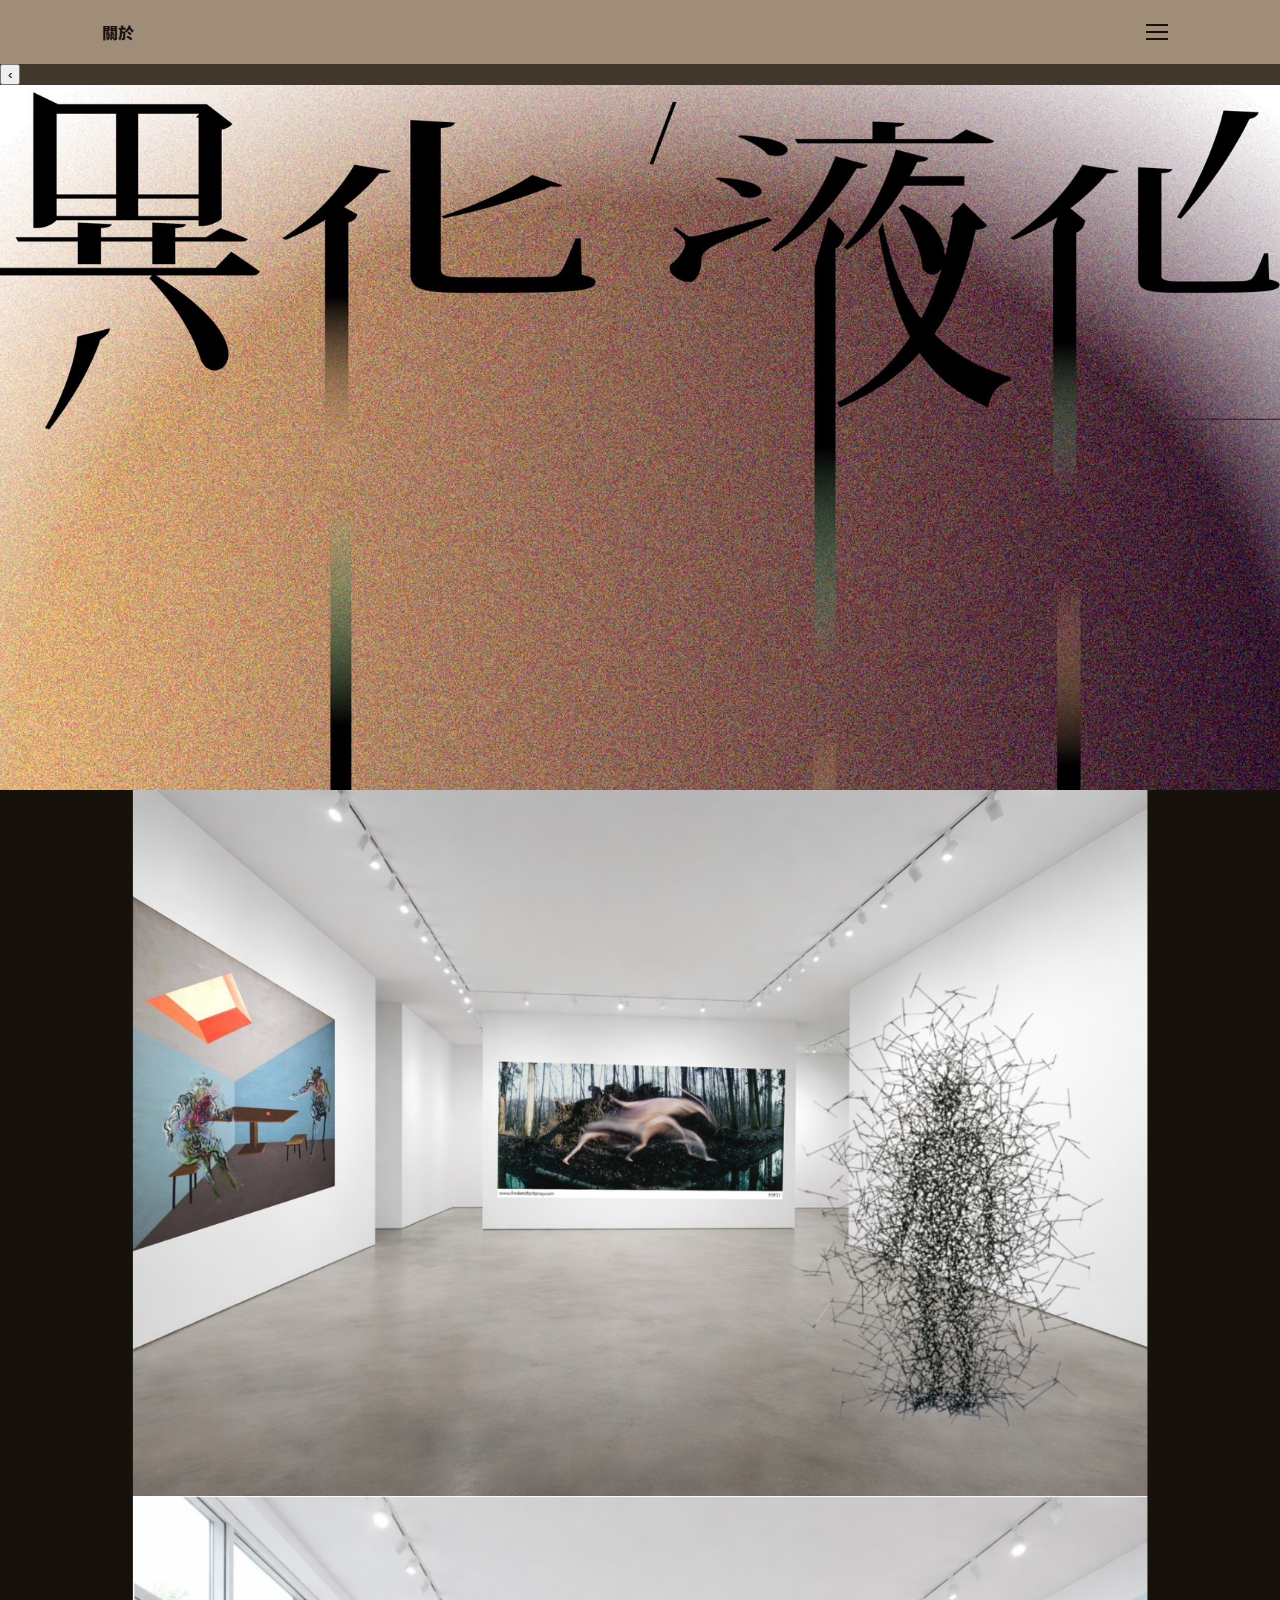
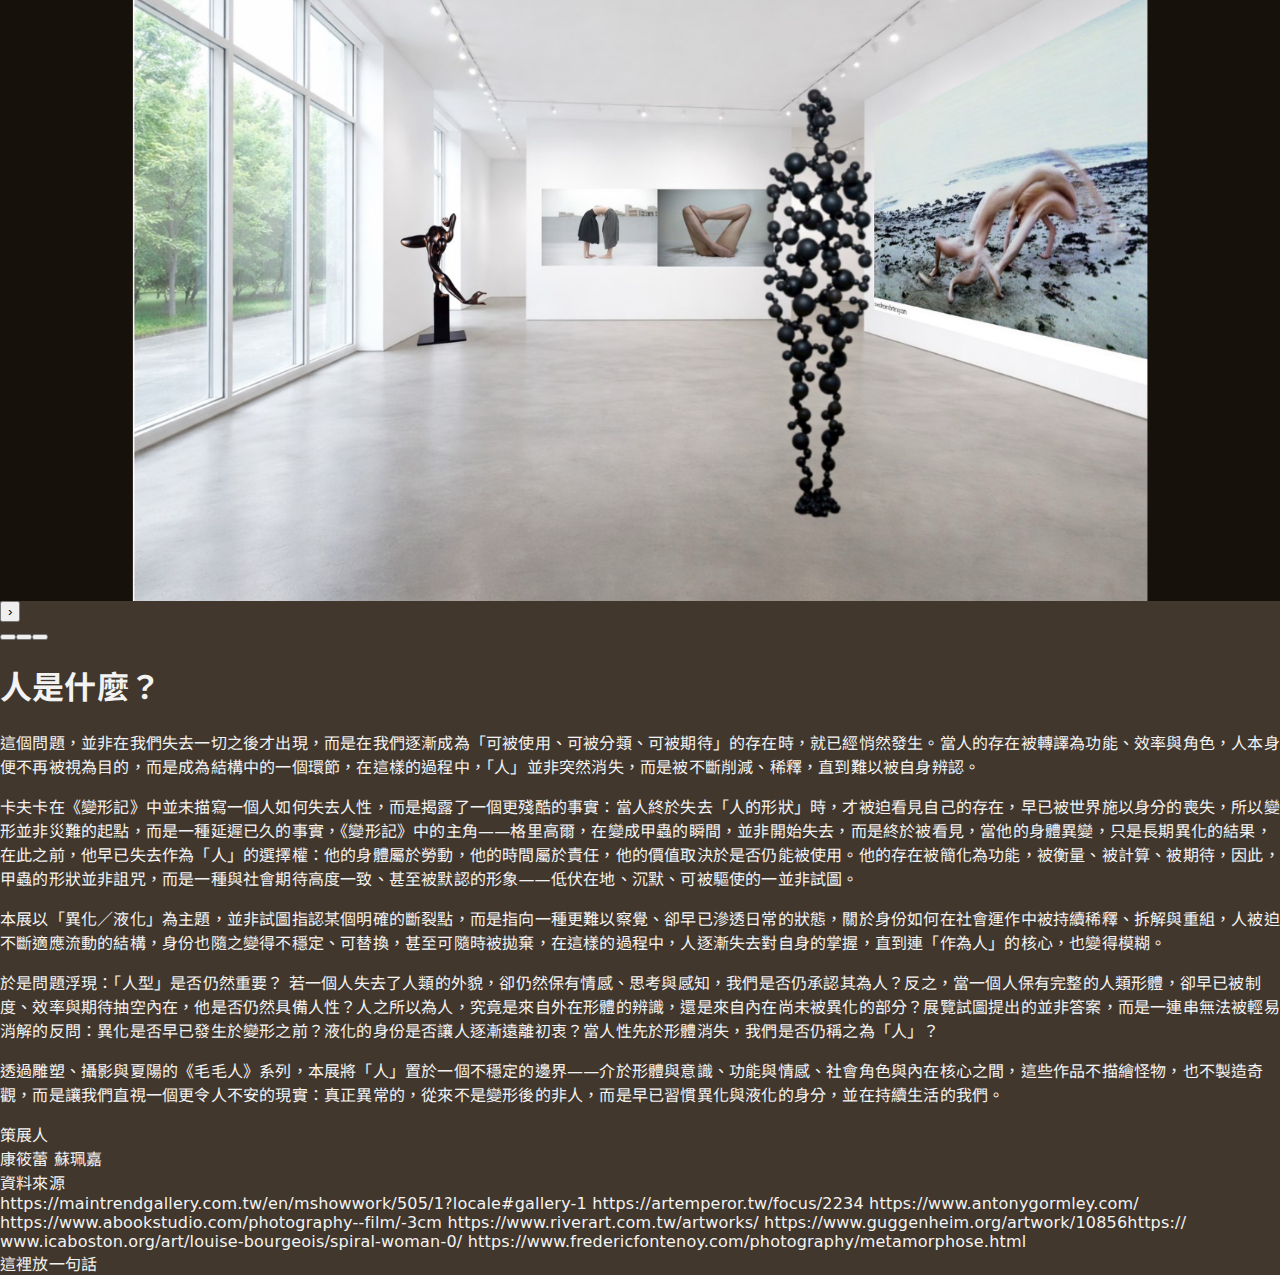
<file: about.html>
<!doctype html>
<html lang="zh-Hant">
<head>
  <meta charset="utf-8">
  <meta name="viewport" content="width=device-width,initial-scale=1">
  <title>異化/液化-何而為人？</title>

  <link href="https://fonts.googleapis.com/css2?family=Noto+Sans+TC:wght@400;500;700;900&display=swap" rel="stylesheet">
  <link rel="stylesheet" href="css/style.css">
</head>

<body class="page page-about">

<!-- ===== Header ===== -->
<header class="header header--home">
  <div class="container">
    <div class="navbar navbar--home">
      <div class="brand brand--home">
        <span class="brandText">關於</span>
      </div>

      <button class="menu-toggle menu-toggle--home" aria-expanded="false" aria-label="開啟選單">
        <span class="hamburger"></span>
      </button>
    </div>
  </div>

  <!-- mobile menu -->
  <nav class="mobile-menu mobile-menu--home" aria-label="行動版選單">
    <a href="index.html">首頁</a>
    <a class="active" href="about.html">關於</a>
    <a href="artists.html">藝術家</a>
    <a href="works.html">作品</a>
  </nav>
</header>

<main class="aboutMain">

<section
  class="heroCarousel pageHero"
  data-images="images/hero/hero_1.jpg|images/hero/測試1.png|images/hero/測試2.png"
  data-interval="4500"
>
  <button class="heroCarouselBtn heroCarouselPrev" type="button" aria-label="上一張">‹</button>
  <div class="heroCarouselViewport">
    <div class="heroCarouselTrack"></div>
  </div>
  <button class="heroCarouselBtn heroCarouselNext" type="button" aria-label="下一張">›</button>
  <div class="heroCarouselDots" aria-label="輪播頁碼"></div>
</section>




  <!-- ② 第二頁：主題名稱 + 策展論述 -->
  <section class="aboutEssay">
    <h1 class="aboutH1">人是什麼？</h1>

    <!-- ✅ 不想要框：若你已經刪掉 aboutProse 的框樣式，這裡就會是純文字排版 -->
    <div class="aboutProse">

      <p>
        這個問題，並非在我們失去一切之後才出現，而是在我們逐漸成為「可被使用、可被分類、可被期待」的存在時，就已經悄然發生。當人的存在被轉譯為功能、效率與角色，人本身便不再被視為目的，而是成為結構中的一個環節，在這樣的過程中，「人」並非突然消失，而是被不斷削減、稀釋，直到難以被自身辨認。
      </p>

      <p>
        卡夫卡在《變形記》中並未描寫一個人如何失去人性，而是揭露了一個更殘酷的事實：當人終於失去「人的形狀」時，才被迫看見自己的存在，早已被世界施以身分的喪失，所以變形並非災難的起點，而是一種延遲已久的事實，《變形記》中的主角——格里高爾，在變成甲蟲的瞬間，並非開始失去，而是終於被看見，當他的身體異變，只是長期異化的結果，在此之前，他早已失去作為「人」的選擇權：他的身體屬於勞動，他的時間屬於責任，他的價值取決於是否仍能被使用。他的存在被簡化為功能，被衡量、被計算、被期待，因此，甲蟲的形狀並非詛咒，而是一種與社會期待高度一致、甚至被默認的形象——低伏在地、沉默、可被驅使的一並非試圖。
      </p>

      <p>
        本展以「異化／液化」為主題，並非試圖指認某個明確的斷裂點，而是指向一種更難以察覺、卻早已滲透日常的狀態，關於身份如何在社會運作中被持續稀釋、拆解與重組，人被迫不斷適應流動的結構，身份也隨之變得不穩定、可替換，甚至可隨時被拋棄，在這樣的過程中，人逐漸失去對自身的掌握，直到連「作為人」的核心，也變得模糊。
      </p>
      
      <p>
        於是問題浮現：「人型」是否仍然重要？
若一個人失去了人類的外貌，卻仍然保有情感、思考與感知，我們是否仍承認其為人？反之，當一個人保有完整的人類形體，卻早已被制度、效率與期待抽空內在，他是否仍然具備人性？人之所以為人，究竟是來自外在形體的辨識，還是來自內在尚未被異化的部分？展覽試圖提出的並非答案，而是一連串無法被輕易消解的反問：異化是否早已發生於變形之前？液化的身份是否讓人逐漸遠離初衷？當人性先於形體消失，我們是否仍稱之為「人」？
      </p>
      
      <p>
        透過雕塑、攝影與夏陽的《毛毛人》系列，本展將「人」置於一個不穩定的邊界——介於形體與意識、功能與情感、社會角色與內在核心之間，這些作品不描繪怪物，也不製造奇觀，而是讓我們直視一個更令人不安的現實：真正異常的，從來不是變形後的非人，而是早已習慣異化與液化的身分，並在持續生活的我們。
      </p>
    </div>
  </section>

  <!-- ③ 最下面：策展人 + 資料來源 -->
  <section class="aboutMeta">
    <div class="aboutMetaCard">

      <!-- ✅ 改這裡：策展人改成兩個姓名（可加到更多） -->
      <div class="aboutMetaRow">
        <span class="aboutMetaLabel">策展人</span>
        <div class="aboutMetaValue">
          <div class="aboutChips">
            <span class="chip">康筱蕾</span>
            <span class="chip">蘇珮嘉</span>
          </div>
        </div>
      </div>

      <div class="aboutMetaRow">
        <span class="aboutMetaLabel">資料來源</span>
        <div class="aboutSources">
          <a href="https://maintrendgallery.com.tw/en/mshowwork/505/1?locale#gallery-1" target="_blank" rel="noopener">https://maintrendgallery.com.tw/en/mshowwork/505/1?locale#gallery-1</a>
          <a href="https://artemperor.tw/focus/2234" target="_blank" rel="noopener">https://artemperor.tw/focus/2234</a>
          <a href="https://www.antonygormley.com/" target="_blank" rel="noopener">https://www.antonygormley.com/</a>
          <a href="https://www.abookstudio.com/photography--film/-3cm" target="_blank" rel="noopener">https://www.abookstudio.com/photography--film/-3cm</a>
          <a href="https://www.riverart.com.tw/artworks/" target="_blank" rel="noopener">https://www.riverart.com.tw/artworks/</a>
          <a href="https://www.guggenheim.org/artwork/10856https://" target="_blank" rel="noopener">https://www.guggenheim.org/artwork/10856https://</a>
          <a href="https://www.icaboston.org/art/louise-bourgeois/spiral-woman-0/" target="_blank" rel="noopener">www.icaboston.org/art/louise-bourgeois/spiral-woman-0/</a>
          <a href="https://www.fredericfontenoy.com/photography/metamorphose.html" target="_blank" rel="noopener">https://www.fredericfontenoy.com/photography/metamorphose.html</a>
        </div>
      </div>
    </div>
  </section>

  <!-- ④ 網站最下面一句話 -->
  <footer class="homeFooter">
    這裡放一句話
  </footer>

</main>

<script src="js/menu.js"></script>
<script src="js/hero-carousel.js"></script>

</body>
</html>
</file>
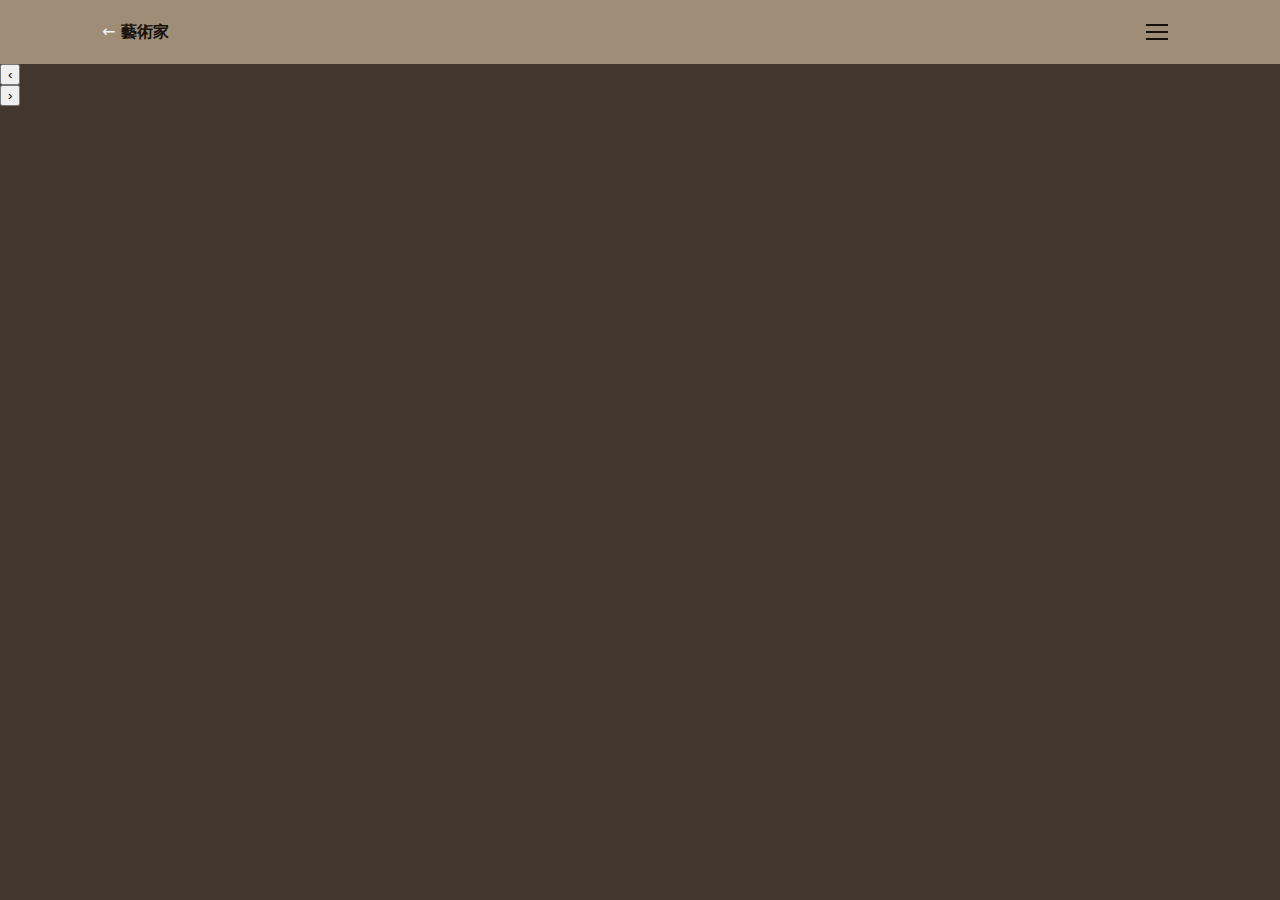
<file: artist.html>
<!doctype html>
<html lang="zh-Hant">
<head>
  <meta charset="utf-8">
  <meta name="viewport" content="width=device-width,initial-scale=1">
  <title>藝術家｜Student Art Collective</title>
  <link rel="stylesheet" href="css/style.css">
</head>

<body class="page page-artist">

<header class="header header--home">
  <div class="container">
    <div class="navbar navbar--home">
      <div class="brand brand--home">
        <a class="brandBack" href="artists.html" aria-label="回藝術家清單">←</a>
        <span class="brandText">藝術家</span>
      </div>

      <button class="menu-toggle menu-toggle--home" aria-expanded="false" aria-label="開啟選單">
        <span class="hamburger"></span>
      </button>
    </div>
  </div>

  <nav class="mobile-menu mobile-menu--home" aria-label="行動版選單">
    <a href="index.html">首頁</a>
    <a href="about.html">關於</a>
    <a class="active" href="artists.html">藝術家</a>
    <a href="works.html">作品</a>
  </nav>
</header>

<main class="artistMain">
  <!-- ✅ 16:9 圖（你已經有 CSS .artistHero 的設定） -->
<section class="artistHero">
  <div id="artistCarousel" class="artistCarousel" aria-label="藝術家圖片輪播">
    <button class="artistCarouselBtn artistCarouselPrev" type="button" aria-label="上一張">‹</button>

    <div class="artistCarouselViewport">
      <div id="artistCarouselTrack" class="artistCarouselTrack"></div>
    </div>

    <button class="artistCarouselBtn artistCarouselNext" type="button" aria-label="下一張">›</button>

    <div id="artistCarouselDots" class="artistCarouselDots" aria-label="輪播頁碼"></div>
  </div>
</section>



  <section class="artistBody">
    <h1 id="artistName" class="artistH1"></h1>
    <div id="artistRole" class="artistRoleBig"></div>

    <!-- ✅ 卡片的短介紹（可選） -->
    <div id="artistBio" class="artistBioFull"></div>



    <!-- ✅ 詳細介紹：每位藝術家都不同 -->
    <div id="artistDetail" class="artistProse"></div>

    <!-- 你之前說詳細頁不要顯示關鍵字，所以這裡不放 keywords 區塊 -->
  </section>

  <footer class="homeFooter"></footer>
</main>

<script src="js/menu.js"></script>
<script src="js/artists-data.js"></script>
<script src="js/artist.js"></script>
</body>
</html>
</file>
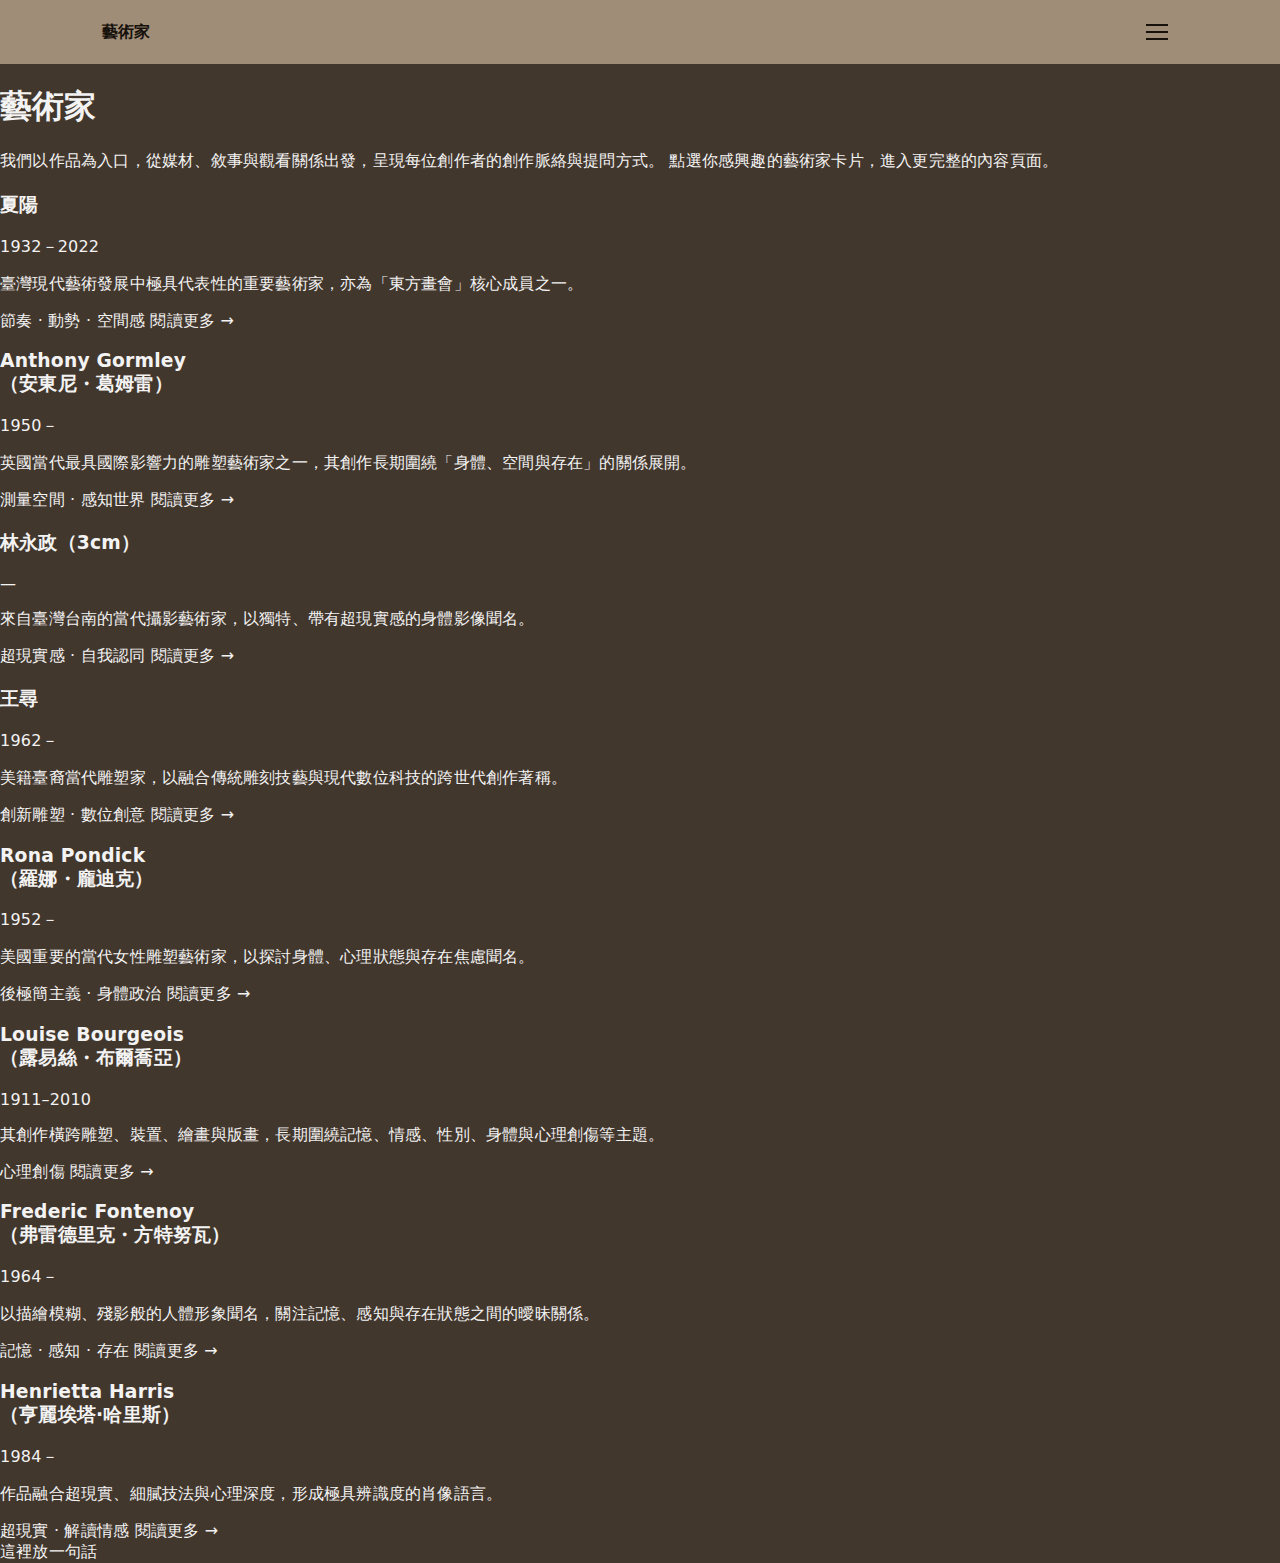
<file: artists.html>
<!doctype html>
<html lang="zh-Hant">
<head>
  <meta charset="utf-8">
  <meta name="viewport" content="width=device-width,initial-scale=1">
  <title>藝術家｜Student Art Collective</title>
  <link rel="stylesheet" href="css/style.css">
</head>

<body class="page page-artists">

<header class="header header--home">
  <div class="container">
    <div class="navbar navbar--home">
      <div class="brand brand--home">
        <span class="brandText">藝術家</span>
      </div>

      <button class="menu-toggle menu-toggle--home" aria-expanded="false" aria-label="開啟選單">
        <span class="hamburger"></span>
      </button>
    </div>
  </div>

  <nav class="mobile-menu mobile-menu--home" aria-label="行動版選單">
    <a href="index.html">首頁</a>
    <a href="about.html">關於</a>
    <a class="active" href="artists.html">藝術家</a>
    <a href="works.html">作品</a>
  </nav>
</header>

<main class="artistsMain">
  <section class="artistsHeroImage" aria-label="藝術家主視覺"></section>

  <section class="artistsIntro">
    <h1 class="artistsH1">藝術家</h1>
    <p class="artistsLead">
      我們以作品為入口，從媒材、敘事與觀看關係出發，呈現每位創作者的創作脈絡與提問方式。
      點選你感興趣的藝術家卡片，進入更完整的內容頁面。
    </p>
  </section>

  <section class="artistsListWrap">
    <div class="artistsListHeader">
      <h2></h2>
      <p></p>
    </div>

    <div id="artistsGrid" class="artistsGrid" aria-live="polite"></div>
  </section>

  <footer class="homeFooter">這裡放一句話</footer>
</main>

<script src="js/menu.js"></script>

<!-- ✅ 重要：資料一定要先載入，再載入產卡片的 js -->
<script src="js/artists-data.js"></script>
<script src="js/artists.js"></script>
</body>
</html>
</file>
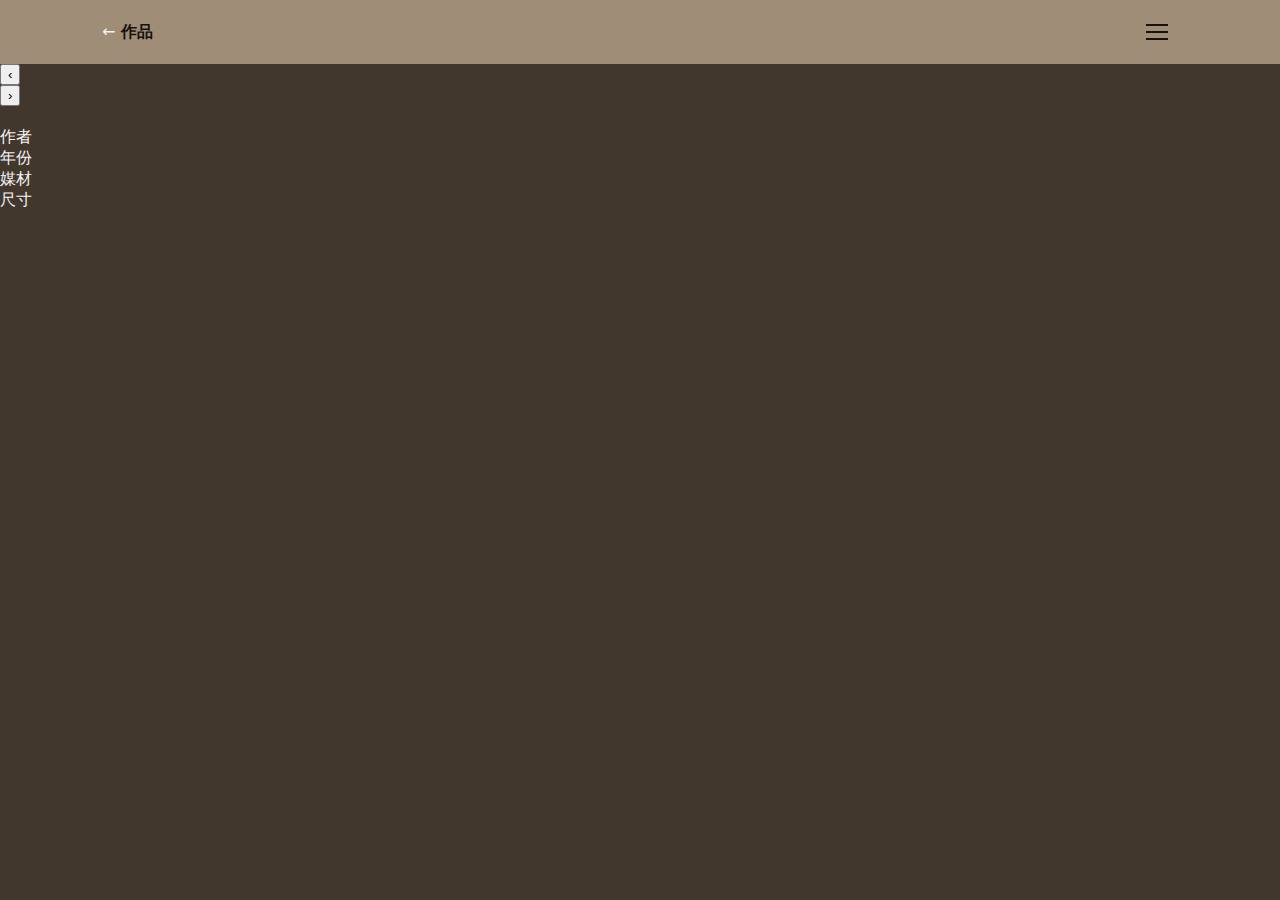
<file: work.html>
<!doctype html>
<html lang="zh-Hant">
<head>
  <meta charset="utf-8">
  <meta name="viewport" content="width=device-width,initial-scale=1">
  <title>作品｜異化/液化-何而為人？</title>
  <link rel="stylesheet" href="css/style.css">
</head>

<body class="page page-work">

<header class="header header--home">
  <div class="container">
    <div class="navbar navbar--home">
      <div class="brand brand--home">
        <a class="brandBack" href="works.html" aria-label="回作品清單">←</a>
        <span class="brandText">作品</span>
      </div>

      <button class="menu-toggle menu-toggle--home" aria-expanded="false" aria-label="開啟選單">
        <span class="hamburger"></span>
      </button>
    </div>
  </div>

  <nav class="mobile-menu mobile-menu--home" aria-label="行動版選單">
    <a href="index.html">首頁</a>
    <a href="about.html">關於</a>
    <a href="artists.html">藝術家</a>
    <a href="works.html" class="active">作品</a>
  </nav>
</header>

<main class="workMain">

  <section class="workHero">
    <!-- ✅ 輪播容器（JS 塞圖片進 #workCarouselTrack） -->
    <div id="workCarousel" class="workHeroMedia workCarousel" aria-label="作品圖片輪播">
      <button class="workCarouselBtn workCarouselPrev" type="button" aria-label="上一張">‹</button>

      <div class="workCarouselViewport">
        <div id="workCarouselTrack" class="workCarouselTrack"></div>
      </div>

      <button class="workCarouselBtn workCarouselNext" type="button" aria-label="下一張">›</button>

      <div id="workCarouselDots" class="workCarouselDots" aria-label="輪播頁碼"></div>
    </div>
  </section>
  

  
  <section class="workCard">
    <h1 id="workTitle" class="workTitle"></h1>

    <div class="workFacts workFactsCompact">
      <div class="workFactMini">
        <span>作者</span>
        <b id="workArtist"></b>
      </div>
      <div class="workFactMini">
        <span>年份</span>
        <b id="workYear"></b>
      </div>
      <div class="workFactMini">
        <span>媒材</span>
        <b id="workMedium"></b>
      </div>
      <div class="workFactMini">
        <span>尺寸</span>
        <b id="workSize"></b>
      </div>
    </div>

    <!-- ✅ 內文：JS 會用 <p> 分段 -->
    <div id="workBody" class="workBody workBodyNoBox"></div>
  </section>

  <footer class="homeFooter"></footer>
</main>

<script src="js/menu.js"></script>
<script src="js/works-data.js"></script>
<script src="js/work.js"></script>
</body>
</html>
</file>
<file: css/style.css>
:root{
  --bg:#42372d;
  --fg:#f3f3f3;
  --muted:rgba(243,243,243,.72);
  --line:rgba(243,243,243,.14);
  --card:rgba(255,255,255,.04);
  --shadow: 0 16px 40px rgba(0,0,0,.55);
  --r:18px;
  --max:1120px;

  /* ===== Home palette ===== */
  --home-header:#A08D78;
  --home-ink:#17110C;
  --home-body:#42372d;
  --home-white:#FEFEFE;
  --home-black:#000000;
}

*{box-sizing:border-box}
html,body{height:100%}
body{
  margin:0;
  background: var(--bg);
  color:var(--fg);
  font-family: ui-sans-serif, system-ui, -apple-system, "Segoe UI", Arial, "Noto Sans TC", sans-serif;
  letter-spacing:.2px;
}

a{color:inherit;text-decoration:none}
img{max-width:100%;display:block}

/* Layout */
.container{max-width:var(--max);margin:0 auto;padding:0 22px}

/* =========================================================
   HEADER / NAV
   ========================================================= */
.header{
  position:sticky;
  top:0;
  z-index:100;
}

.header--home{
  background: var(--home-header);
}

.navbar{
  display:flex;
  align-items:center;
  justify-content:space-between;
  padding:14px 0;
}

.brandText{
  color: var(--home-ink);
  font-weight:800;
  font-size:16px;
}

/* Hamburger */
.menu-toggle{
  border:0;
  background:transparent;
  padding:10px;
  cursor:pointer;
}

.menu-toggle .hamburger{
  width:22px;
  height:16px;
  display:block;
  background:
    linear-gradient(var(--home-ink), var(--home-ink)) 0 0/100% 2px no-repeat,
    linear-gradient(var(--home-ink), var(--home-ink)) 0 7px/100% 2px no-repeat,
    linear-gradient(var(--home-ink), var(--home-ink)) 0 14px/100% 2px no-repeat;
}

/* Mobile menu */
.mobile-menu{
  display:none;
  flex-direction:column;
  background:#fff;
  padding:8px 22px 12px;
  border-top:1px solid rgba(0,0,0,.15);
}

.mobile-menu a{
  padding:14px 6px;
  border-bottom:1px solid rgba(0,0,0,.12);
  color:#17110C;
  font-weight:600;
}

.mobile-menu a.active{
  font-weight:800;
}

.mobile-menu.show{
  display:flex;
}

/* =========================================================
   HOME
   ========================================================= */
body.home{
  background: var(--home-body);
  color: var(--home-white);
}

.homeMain{
  max-width:var(--max);
  margin:0 auto;
}

/* ===== 首頁主視覺：單張滿版圖 ===== */
.homeHeroImage{
  min-height: 100vh;          /* ⭐ 吃滿整個裝置高度 */
  background-image:
    linear-gradient(180deg, rgba(0,0,0,.20), rgba(0,0,0,.38)),
    url("../images/index/ran1.jpg");

  background-size: cover;
  background-position: center;
  background-repeat: no-repeat;

  width: 100vw;
  margin-left: calc(50% - 50vw);
  margin-right: calc(50% - 50vw);

  border-bottom: 1px solid rgba(254,254,254,.14);
}


/* ===== 四個按鈕 ===== */
.homeButtons{
  width:100%;
  max-width:1000px;
  margin:0 auto;
  display:flex;
  gap:12px;
  padding:16px 0 10px;
}

.homeBtn{
  flex:1;
  height:44px;
  display:flex;
  align-items:center;
  justify-content:center;

  background:#17110c;     /* ✅ 按鈕背景 */
  color:#fefefe;          /* ✅ 按鈕文字 */

  font-weight:800;
  letter-spacing:.8px;
  position:relative;

  box-shadow: inset 0 0 0 1px rgba(0,0,0,.25);
}



.homeBtn.is-current{
  box-shadow: inset 0 0 0 2px rgba(0,0,0,.18);
}

/* ===== 文字區 ===== */
.homeText{
  padding:18px 22px 48px;
  font-size:16px;
  line-height:1.85;
}

/* =========================================================
   RESPONSIVE
   ========================================================= */
@media (max-width:768px){
  .homeHeroImage{
    height:220px;
  }
  .homeButtons{
    width:92%;
    gap:8px;
  }
  .homeBtn{
    font-size:14px;
    height:42px;
  }
}
</file>
